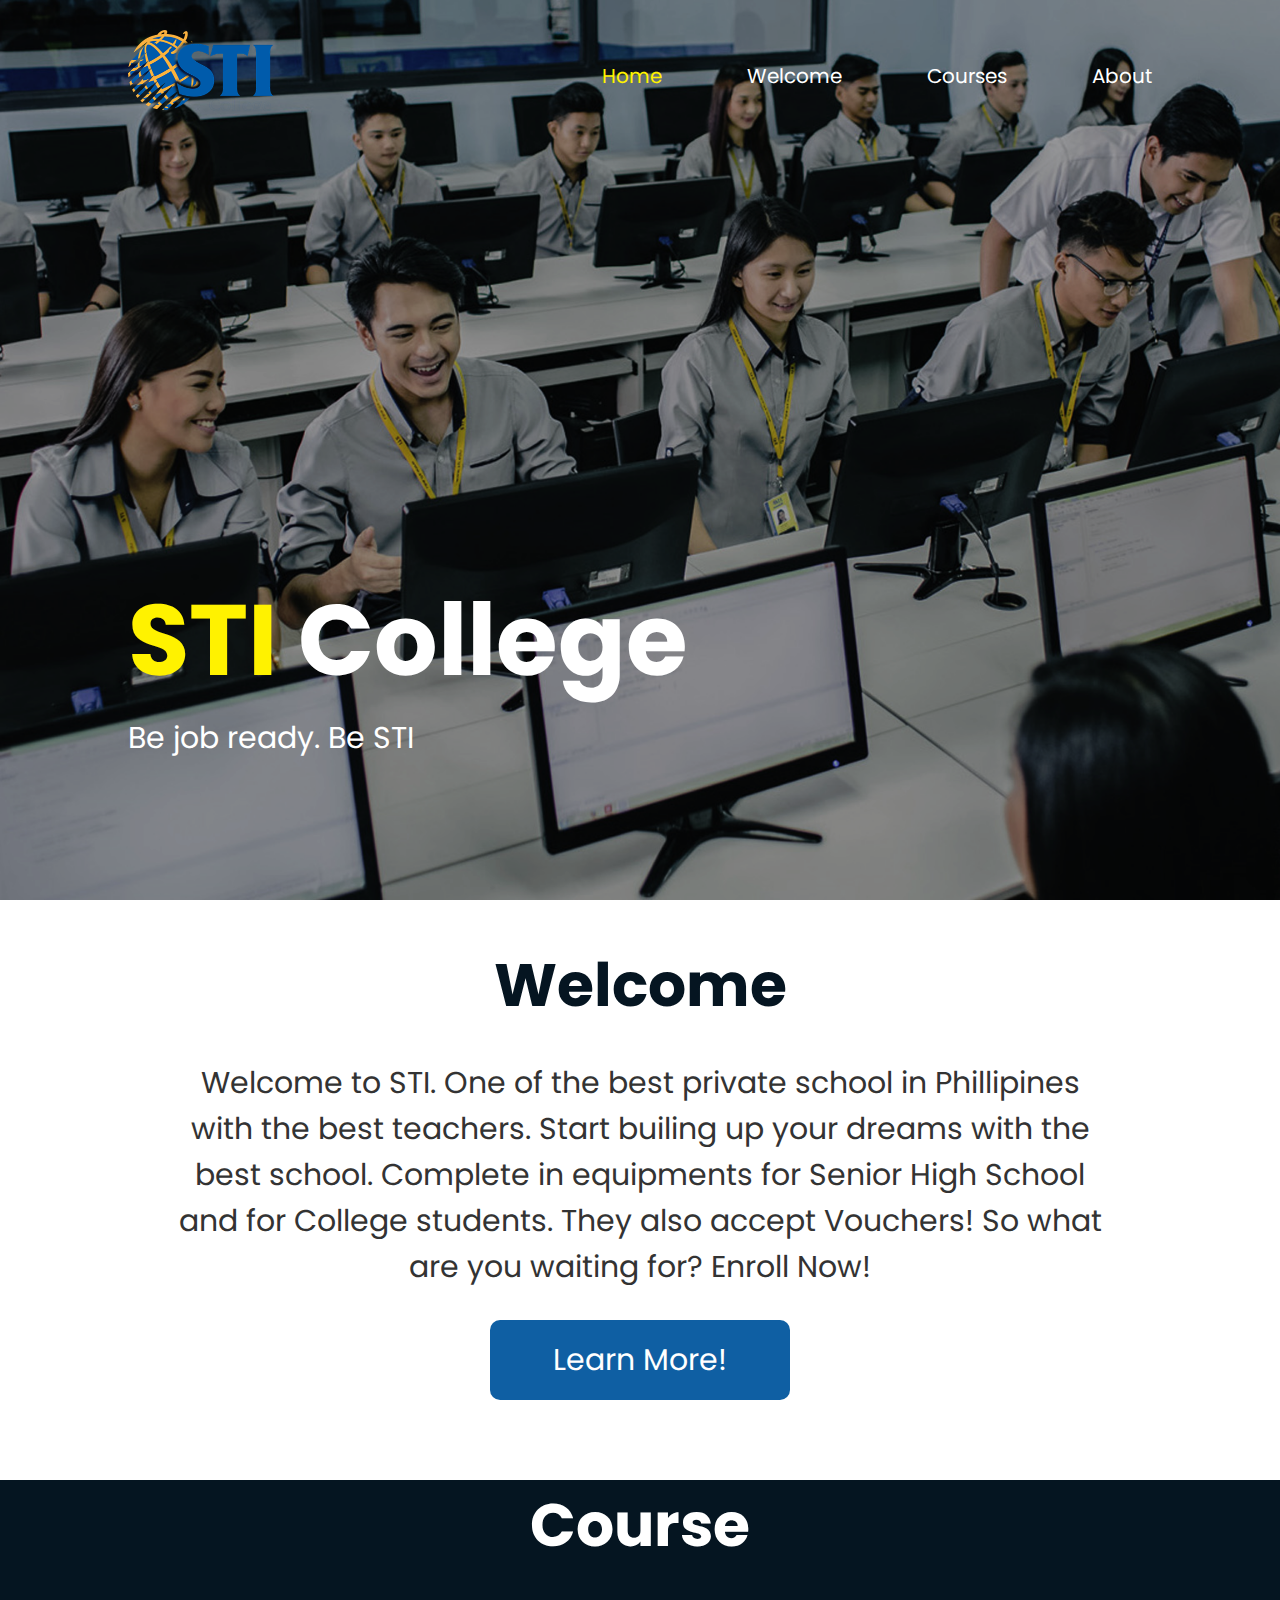
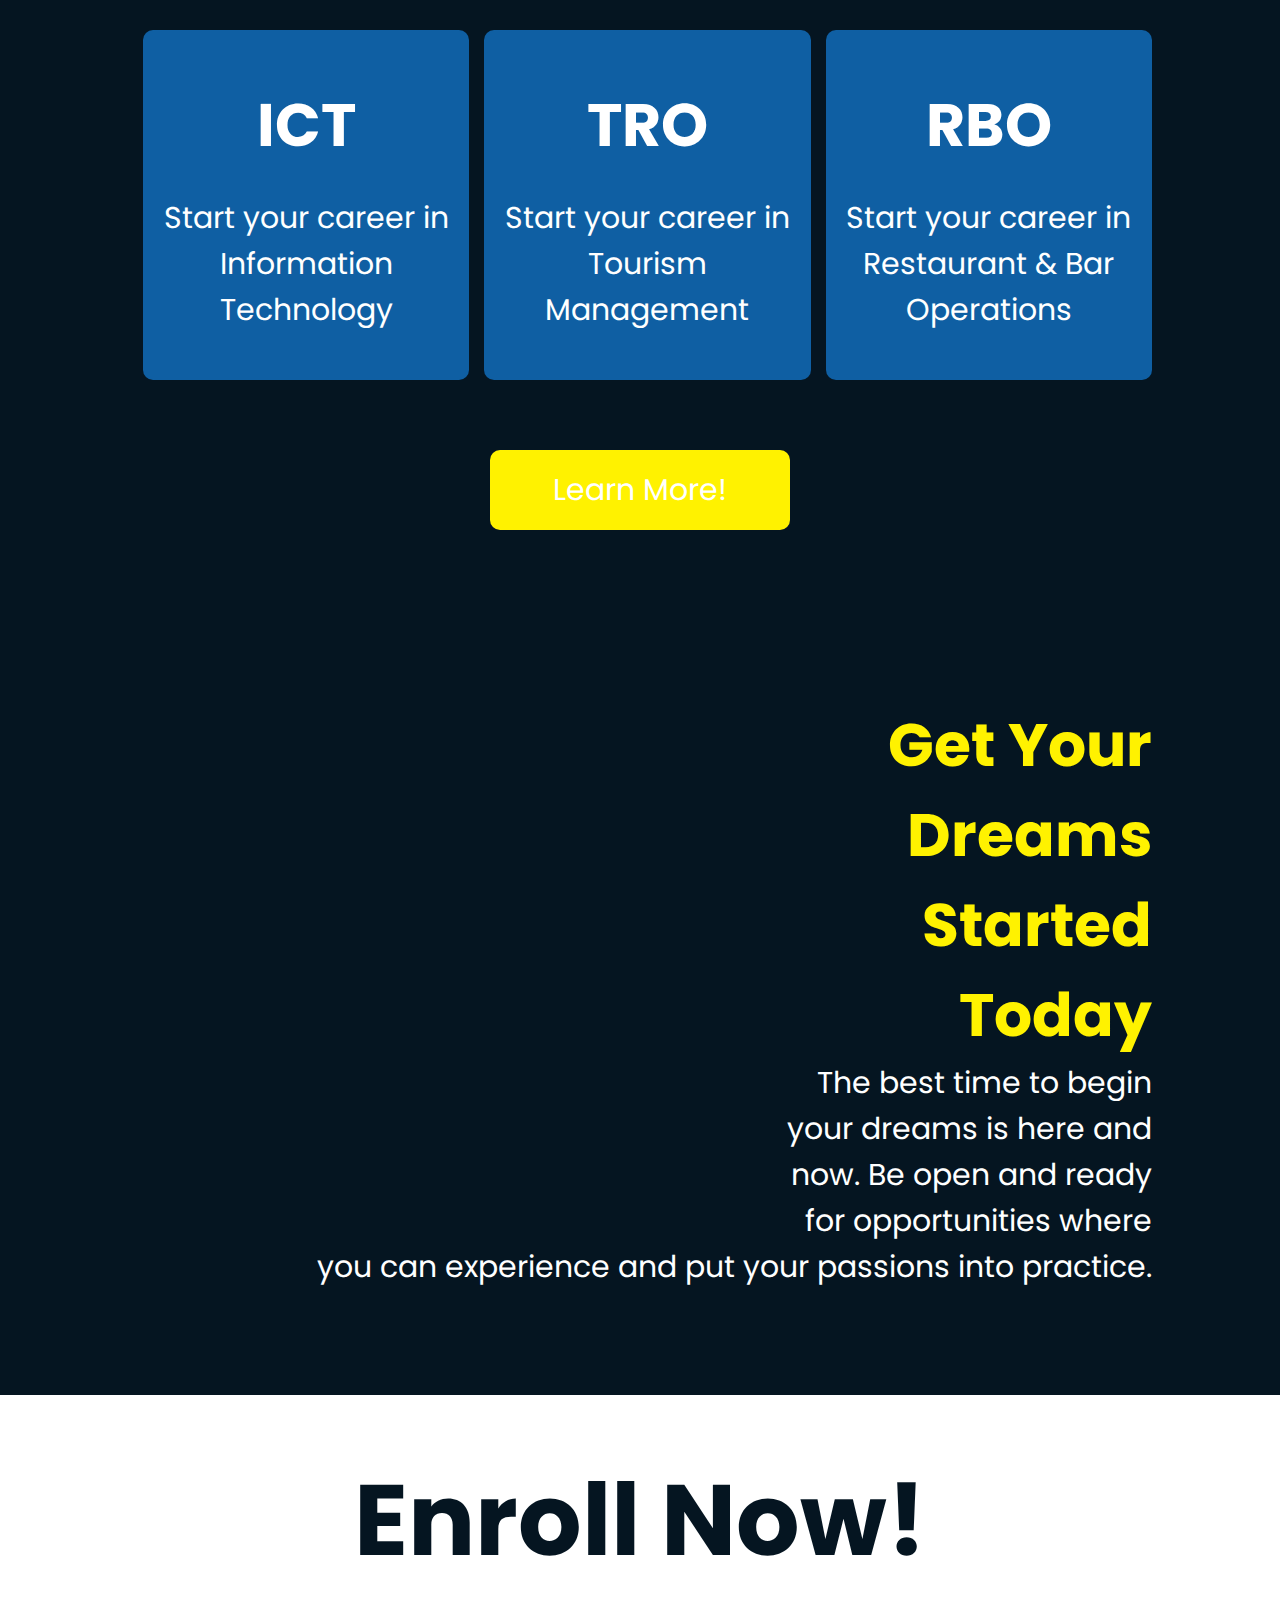
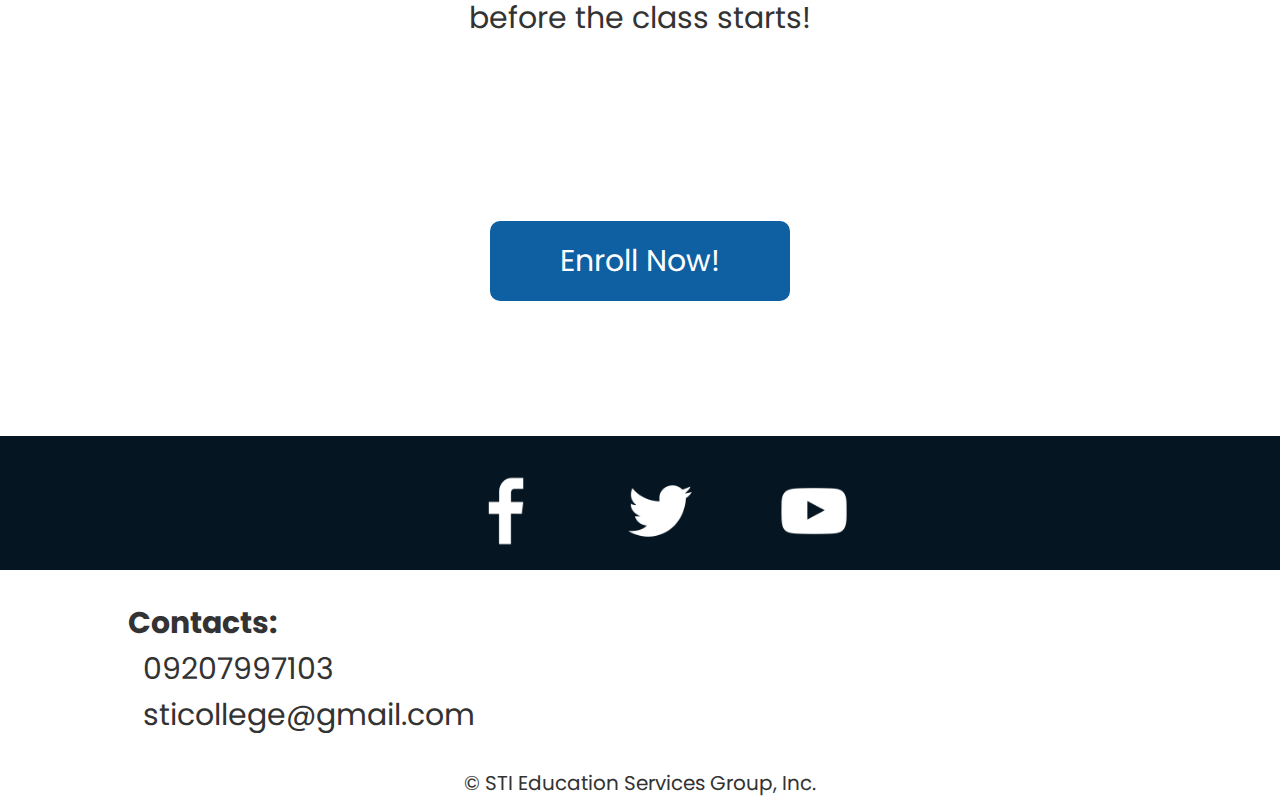
<file: index.html>
<!DOCTYPE html>
<html>
<head>
	<title>STI College</title>
	<meta charset="utf-8">
	<meta name="viewport" content="width=device-width, initial-scale=1">
	<link rel="stylesheet" type="text/css" href="style/main.css">
	<script type="text/javascript" src="js/main.js"></script>
</head>
<body>
	<div class="landingPage">
		<div class="container">
			<!-- for the header and landing page -->
			<header>
				<nav class="landingNav">
					<img src="img/logo.png" class="logo" alt="STI Logo">
					<ul>
						<li><a href="#" class="active">Home</a></li>
						<li><a href="comingSoon.html">Welcome</a></li>
						<li><a href="comingSoon.html">Courses</a></li>
						<li><a href="comingSoon.html">About</a></li>
					</ul>
					<h1><span>STI</span> College</h1>
					<p>Be job ready. Be STI</p>
				</nav>
			</header>
		</div>	
	</div>
	<!-- for welcome -->
	<div class="container">
		<div class="welcome">
			<h2>Welcome</h2>
			<p>Welcome to STI. One of the best private school in Phillipines <br> with the best teachers. Start builing up your dreams with the <br>best school. Complete in equipments for Senior High School <br> and for College students. They also accept Vouchers! So what <br>are you waiting for? Enroll Now!</p>
			<a href="comingSoon.html"><button>Learn More!</button></a>
		</div>
	</div>
	<!-- for the courses -->
	<div class="course">
		<div class="container">
				<h2>Course</h2>
				<div id="flex-container">
					<div>
						<h2>ICT</h2>
						<p>Start your career in<br> Information<br> Technology</p>
					</div>
					<div>
						<h2>TRO</h2>
						<p>Start your career in<br> Tourism<br> Management</p>
					</div>
					<div>
						<h2>RBO</h2>
						<p>Start your career in<br> Restaurant & Bar<br> Operations</p>
					</div>
				</div>
				<a href="comingSoon.html"><button>Learn More!</button></a>
		</div>
	</div>
	
		<!-- for the video presentation -->
	<div class="videoPresent group">
		<div class="container">
			<iframe src="https://www.youtube.com/embed/JwC-Qx1lJso"></iframe>
			<div class="videoContent">
				<h2>Get Your Dreams Started Today</h2>
				<p>The best time to begin your dreams is here and now. Be open and ready for opportunities where you can experience and put your passions into practice.</p>
			</div>
		</div>
	</div>

		<!-- for the time countdown -->
	<div class="enrollTime">
		<div class="container">
			<h1>Enroll Now!</h1>
			<p>before the class starts!</p>
			<h1 id="countDown"></h1>
			<a href="comingSoon.html"><button>Enroll Now!</button></a>
		</div>
	</div>

		<!-- for the footer -->
	<footer>
		<div class="connect">
			<div class="container">
				<img src="img/facebook.png" alt="Facebook Logo" class="socialMedia" onclick="fbClick()"></a>
				<img src="img/twitter.png" alt="Twitter Logo" class="socialMedia" onclick="twClick()"></a>
				<img src="img/youtube.png" alt="YouTube Logo" class="socialMedia" onclick="ytClick()"></a>
			</div>
		</div>
		<div class="contacts">
			<div class="container">
				<p>Contacts:</p>
				<p>09207997103</p>
				<p>sticollege@gmail.com</p>
				<p class="copyright">© STI Education Services Group, Inc.</p>
			</div>
		</div>
	</footer>
</body>
</html>
</file>
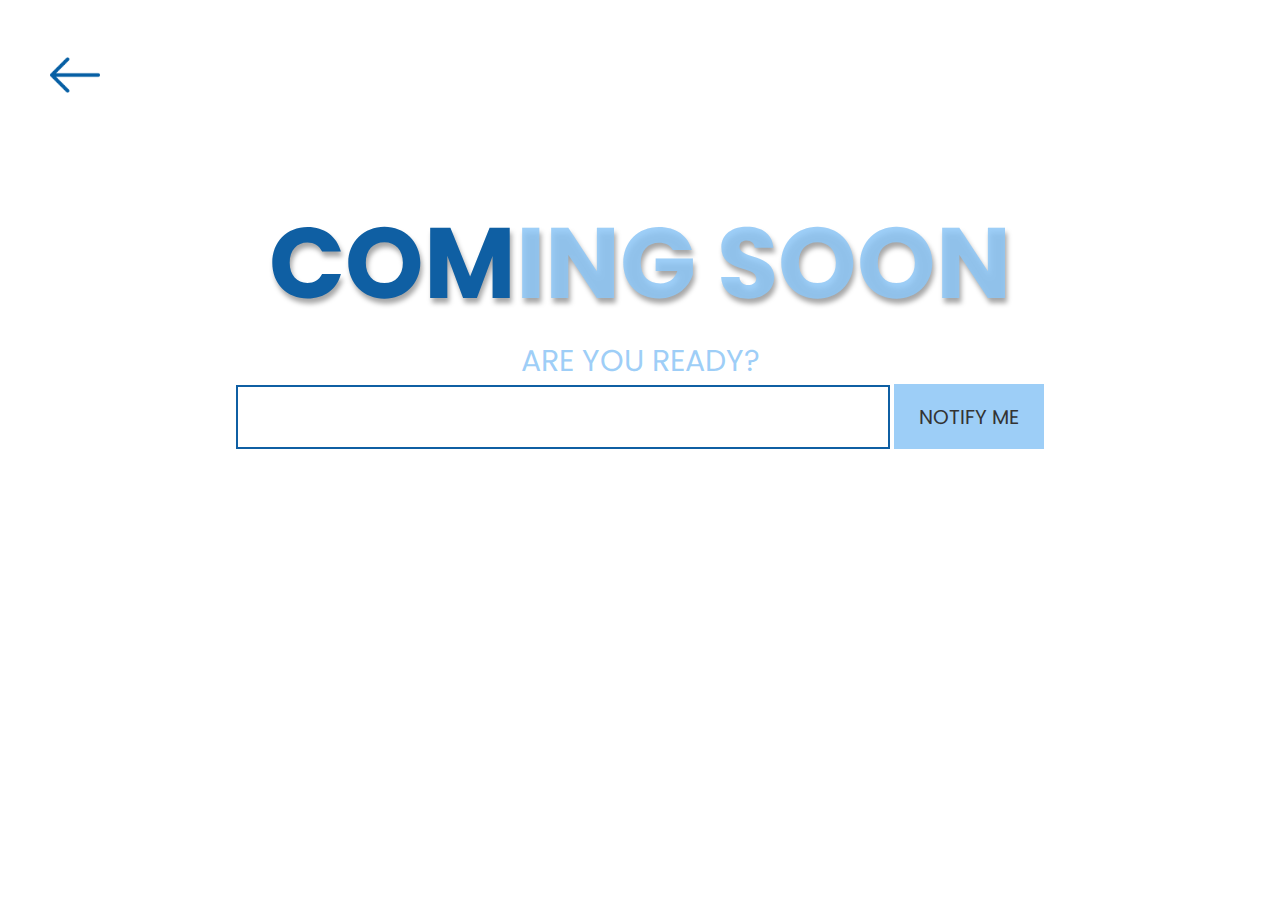
<file: comingSoon.html>
<!DOCTYPE html>
<html>
<head>
	<title>Coming Soon | STI</title>
	<meta charset="utf-8">
	<meta name="viewport" content="width=device-width, initial-scale=1">
	<link rel="stylesheet" type="text/css" href="style/main.css">
	<script type="text/javascript" src="js/main.js"></script>
</head>
<body onload="comingSoon()">
	<a href="index.html"><img src="img/Arrow.png" align="Back Arrow Picture" class="goBack"></a>
	<div class="container">
		<div class="comingPage">
			<h1>COM<span>ING SOON</span></h1>
			<p>ARE YOU READY?</p>
			<form>
				<input type="email" id="emailValidation">
				<input type="submit" value="NOTIFY ME"class="notifyMe">
			</form>
		</div>
	</div>
</body>
</html>
</file>
<file: style/main.css>
/* for the custom fonts */
@font-face {
	font-family: Poppins;
	src: url('../font/Poppins-Regular.otf');
	font-weight: normal;
	font-style: normal;
}

@font-face {
	font-family: Poppins;
	src: url('../font/Poppins-Bold.otf');
	font-weight: bold;
	font-style: normal;
}

/* for the global style */
* {
	margin: 0;
	padding: 0;
	border: 0;
	vertical-align: baseline;
}

body {
	font-size: 100%;
	height: 100vh;
}

h1 {
	font-size: 100px;
	font-family: Poppins, Sans-serif;
	font-weight: bold;
}

h2 {
	font-size: 60px;
	font-family: Poppins, Sans-serif;;
	font-weight: bold;
}

p {
	font-size: 30px;
	font-family: Poppins, Sans-serif;;
	font-weight: normal;
}

a {
	text-decoration: none;
	font-size: 20px;
	color: #fff;
	font-family: Poppins, Sans-serif;;
	font-weight: normal;

}

img {
	max-width: 100%;
	height: auto;
}

button {
	width: 300px;
	height: 80px;
	border-radius: 10px;
	cursor: pointer;
	font-size: 30px;
	font-family: Poppins, Sans-serif;;
	font-weight: normal;
}

.container {
	width: 80%;
	margin: 0 auto;
}

/* for the landing page */

.landingPage {
	background-image: url("../img/pic_1.png");
	background-repeat: no-repeat;
	background-position: center;
	background-size: cover;
	background-attachment: fixed;
	height: 100vh;
}

header .landingNav {
	padding-top: 30px;
}

.landingNav img {
	width: 145px;
	display: inline-block;
}

header .landingNav ul {
	padding-top: 3%;
	float: right;
}

.landingNav ul li {
	display: inline-block;
}

.landingNav ul li a {
	text-decoration: none;
	margin-left: 81px;
}

.landingNav li .active {
	color: #FFF200;
}

.landingNav h1 {
	margin-top: 50vh;
	color: #fff;
}

.landingNav h1 span {
	color: #FFF200;
}

.landingNav p {
	color: #fff;
}

/* for the welcome page */

.welcome {
	text-align: center;
	margin-top: 40px;
}

.welcome h2 {
	color: #051521;
	margin-bottom: 30px;
}

.welcome p {
	color: #333333;
	margin-bottom: 30px;
}

.welcome button {
	text-align: center;
	color: #fff;
	background-color: #0F5FA3;
	margin-bottom: 40px;
}

/* for ythe course */

.course {
	background-color: #051521;
	text-align: center;
	margin-top: 40px;
}

.course h2 {
	color: #fff;
}

.course #flex-container {
	display: flex;
	justify-content: center;
	margin-bottom: 70px;
	margin-top: 60px;
}

.course #flex-container div {
	width: 350px;
	height: 350px;
	background-color: #0F5FA3;
	color: #fff;
	margin-left: 15px;
	border-radius: 10px;
	overflow: hidden;
	transform: all 2s ease;
}

.course #flex-container div:hover {
	transform: scale(1.5);
	box-shadow: 0px 0px 5px rgba(0,0,0,.30);
}

#flex-container h2 {
	margin-top: 50px;
	margin-bottom: 25px;
}

.course button {
	text-align: center;
	color: #fff;
	background-color: #FFF200;
	margin-bottom: 170px;
}

/* for the video presentation */

.videoPresent {
	background-color: #051521;
}

.videoPresent iframe{
	width: 628px;
	height: 460px;
	margin-top: 57px;
	margin-right: 15px;
	display: inline-block;
	float: left;
}

.videoContent {
	text-align: right;
	margin-bottom: 105px;
}

.videoPresent h2 {
	color: #FFF200;
}

.videoPresent p {
	color: #fff;
}


/* for the float */

.group:before,
.group:after {
  content: "";
  display: table;
}

.group:after {
  clear: both;
}

.group {
  zoom: 1;
}

/* for the timer on enrollment */

.enrollTime {
	text-align: center;
	margin-top: 50px;
}

.enrollTime h1 {
	color: #051521;
}

.enrollTime p {
	color: #333333;
	margin-bottom: 90px;
}

.enrollTime button {
	text-align: center;
	color: #fff;
	background-color: #0F5FA3;
	margin-top: 90px;
	margin-bottom: 135px;
}

/* footer connect for social media */
.connect {
	background-color: #051521;
	color: #FFF200;
	text-align: center;
}

.connect img {
	display: inline-block;
	width: 110px;
	height: auto;
	margin: 20px 0 auto 40px;
}

.socialMedia {
	cursor: pointer;
}

/* for contact info */
.contacts {
	color: #333333;
}

.contacts p:nth-child(1) {
	margin-top: 30px;
	font-weight: bold;
}

.contacts p:nth-child(2),
.contacts p:nth-child(3) {
	margin-left: 15px;
}

.contacts .copyright {
	text-align: center;
	font-size: 20px;
	margin-bottom: 15px;
	margin-top: 30px;
}

/* for the coming soon page */

.goBack {
	width: 50px;
	height: auto;
	margin-top: 50px;
	margin-left: 50px;
	cursor: pointer;
}

.comingPage {
	text-align: center;
	margin-top: 80px;
}

.comingPage h1 {
	color: #0F5FA3;
	text-shadow: 2px 5px 5px rgba(0,0,0, .35);
}

.comingPage h1 span {
	color: rgba(141, 198, 246, .86);
}

.comingPage p {
	color: rgba(141, 198, 246, .86);
	margin: 0px;
}

input[type="email"] {
	display: inline-block;
	width: 650px;
	height: 60px;
	background-color: transparent;
	border: 2px solid #0F5FA3;
	font-size: 30px;
	font-family: Poppins;
	font-weight: normal;
	color: #0F5FA3;
	vertical-align: middle;
}

.comingPage .notifyMe {
	width: 150px;
	height: 65px;
	text-align: center;
	color: #333333;
	font-size: 20px;
	font-family: Poppins;
	font-weight: normal;
	background-color: rgba(141, 198, 246, .86);
	border-radius: 0px;
	vertical-align: middle;
}
</file>
